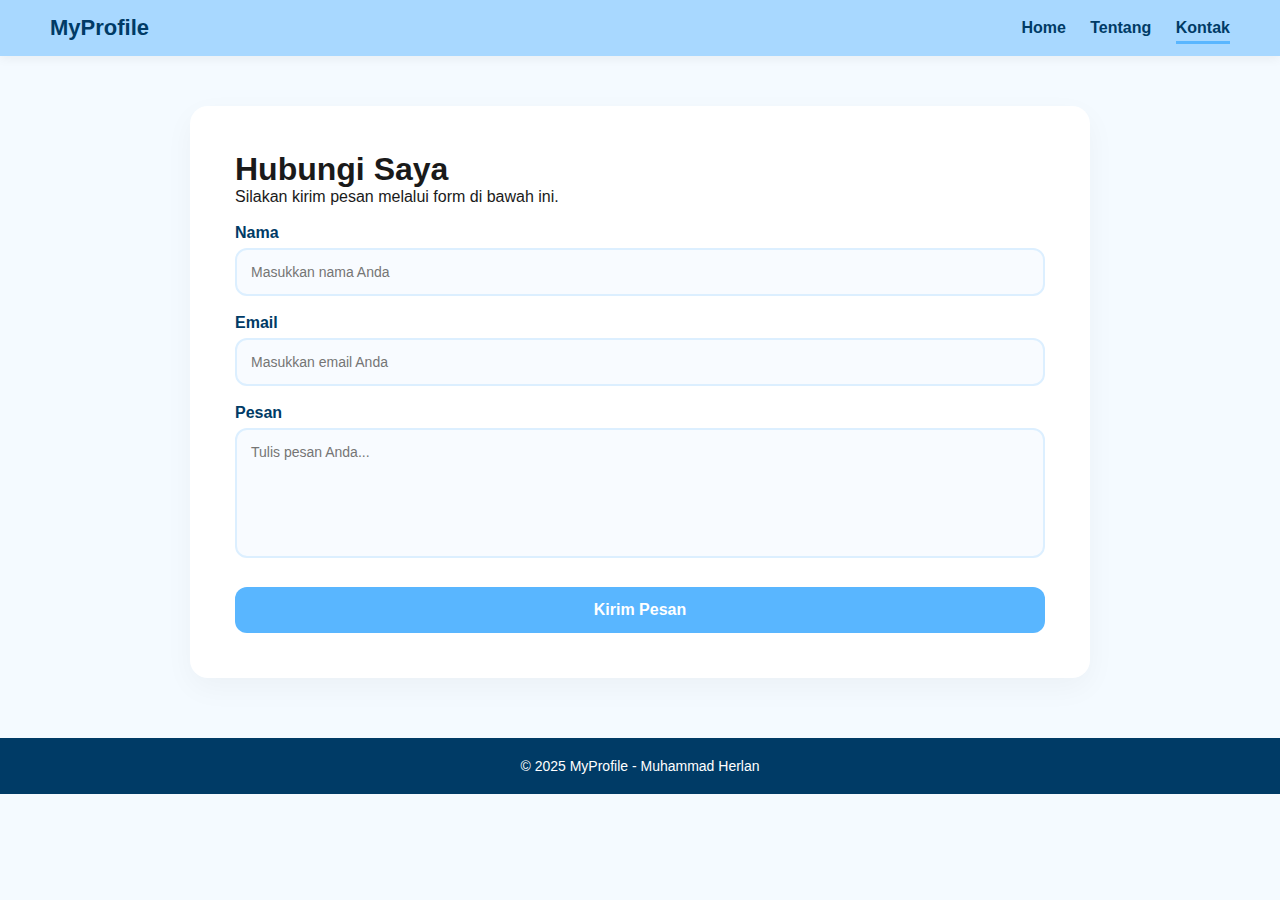
<file: ko.html>
<!DOCTYPE html>
<html lang="id">
<head>
  <meta charset="UTF-8">
  <title>Kontak</title>
  <link rel="stylesheet" href="se.css">
</head>
<body>

<header class="navbar">
  <div class="logo">MyProfile</div>
  <nav>
    <a href="index.html">Home</a>
    <a href="te.html">Tentang</a>
    <a href="ko.html" class="active">Kontak</a>
  </nav>
</header>

<section class="contact-page">
  <h1>Hubungi Saya</h1>
  <p>Silakan kirim pesan melalui form di bawah ini.</p>

  <form class="contact-form">
    <label>Nama</label>
    <input type="text" placeholder="Masukkan nama Anda" required>

    <label>Email</label>
    <input type="email" placeholder="Masukkan email Anda" required>

    <label>Pesan</label>
    <textarea placeholder="Tulis pesan Anda..." required></textarea>

    <button type="submit">Kirim Pesan</button>
  </form>
</section>

<footer class="footer">
  <p>© 2025 MyProfile - Muhammad Herlan</p>
</footer>

</body>
</html>
</file>
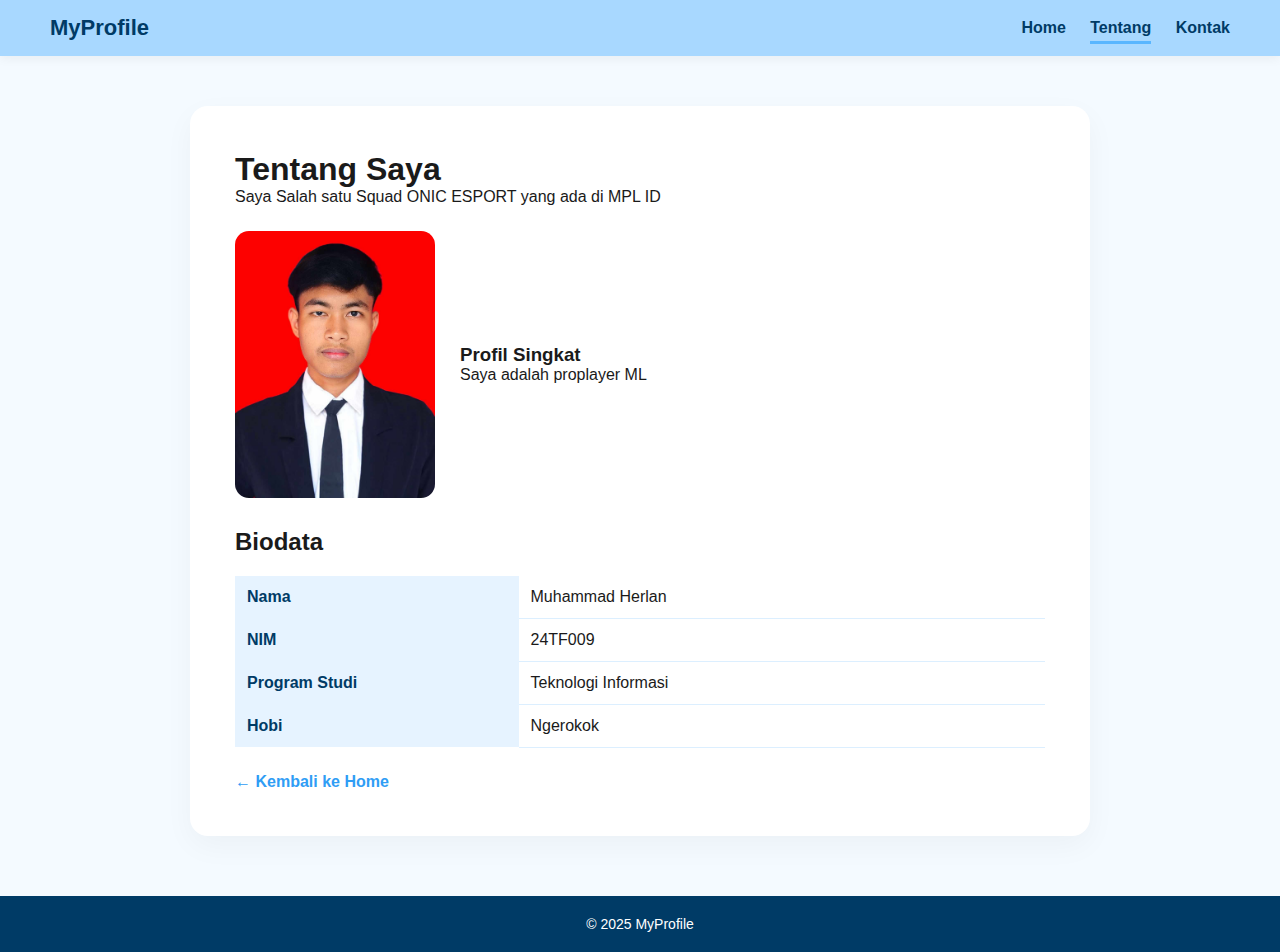
<file: te.html>
<!DOCTYPE html>
<html lang="id">
<head>
  <meta charset="UTF-8">
  <title>Tentang Saya</title>
  <link rel="stylesheet" href="se.css">
</head>
<body>

<header class="navbar">
  <div class="logo">MyProfile</div>
  <nav>
    <a href="index.html">Home</a>
    <a href="te.html" class="active">Tentang</a>
    <a href="ko.html">Kontak</a>
  </nav>
</header>

<section class="content-page">
  <h1>Tentang Saya</h1>
  <p>
    Saya Salah satu Squad ONIC ESPORT yang ada di MPL ID 
  </p>

  <div class="about-box">
    <img src="received_877720434477410.jpeg" alt="Foto Saya">

    <div class="about-text">
      <h3>Profil Singkat</h3>
      <p>
        Saya adalah proplayer ML
      </p>
    </div>
  </div>

  <h2 style="margin-top:30px;">Biodata</h2>

  <table class="biodata-table">
    <tr>
      <th>Nama</th>
      <td>Muhammad Herlan</td>
    </tr>
    <tr>
      <th>NIM</th>
      <td>24TF009</td>
    </tr>
    <tr>
      <th>Program Studi</th>
      <td>Teknologi Informasi</td>
    </tr>
    <tr>
      <th>Hobi</th>
      <td>Ngerokok</td>
    </tr>
  </table>

  <a href="index.html" class="back-link">← Kembali ke Home</a>
</section>

<footer class="footer">
  <p>© 2025 MyProfile</p>
</footer>

</body>
</html>
</file>
<file: se.css>
* {
  margin: 0;
  padding: 0;
  box-sizing: border-box;
  font-family: 'Segoe UI', Arial, sans-serif;
}

/* GLOBAL */
body {
  background: #f4faff;
  color: #1a1a1a;
}

/* NAVBAR */
.navbar {
  background: #a8d8ff;
  color: #003b66;
  padding: 15px 50px;
  display: flex;
  justify-content: space-between;
  align-items: center;
  box-shadow: 0 3px 10px rgba(0,0,0,0.05);
}

.logo {
  font-weight: bold;
  font-size: 22px;
  color: #003b66;
}

.navbar a {
  color: #003b66;
  text-decoration: none;
  margin-left: 20px;
  font-weight: 600;
}

.navbar a.active {
  border-bottom: 3px solid #59b6ff;
  padding-bottom: 5px;
}

/* HERO */
.hero {
  max-width: 1100px;
  margin: 40px auto;
  background: #ffffff;
  border-radius: 16px;
  display: flex;
  align-items: center;
  padding: 40px;
  gap: 30px;
  box-shadow: 0 10px 30px rgba(0,0,0,0.05);
}

.badge {
  background: #dcefff;
  color: #003b66;
  padding: 6px 15px;
  border-radius: 20px;
  font-size: 13px;
  font-weight: 600;
  display: inline-block;
  margin-bottom: 10px;
}

.hero h1 {
  margin: 10px 0;
  font-size: 32px;
  color: #003b66;
}

.info {
  font-size: 14px;
  margin: 4px 0;
  color: #555;
}

.desc {
  margin: 15px 0;
  line-height: 1.7;
  color: #333;
}

.btn-primary {
  background: #59b6ff;
  color: #fff;
  padding: 12px 22px;
  border-radius: 10px;
  text-decoration: none;
  display: inline-block;
  font-weight: 600;
  transition: 0.3s;
}

.btn-primary:hover {
  background: #2f9df5;
}

/* FOTO */
.hero-image img {
  width: 260px;
  height: 260px;
  border-radius: 50%;
  object-fit: cover;
  border: 5px solid #dcefff;
}

/* SECTION */
.section {
  max-width: 1100px;
  margin: 60px auto;
  padding: 0 20px;
  text-align: center;
}

.section h2 {
  margin-bottom: 25px;
  color: #003b66;
}

/* CARD */
.card-container {
  display: flex;
  gap: 20px;
  justify-content: center;
  flex-wrap: wrap;
}

.card {
  background: #fff;
  padding: 25px;
  width: 260px;
  border-radius: 16px;
  box-shadow: 0 10px 25px rgba(0,0,0,0.04);
}

.tag {
  display: inline-block;
  background: #e6f3ff;
  color: #003b66;
  font-size: 12px;
  padding: 6px 14px;
  border-radius: 20px;
  margin-bottom: 10px;
  font-weight: 600;
}

/* SKILLS */
.gray-bg {
  background: #ffffff;
  padding: 50px 20px;
}

.skills span {
  display: inline-block;
  background: #003b66;
  color: #fff;
  padding: 10px 20px;
  margin: 6px;
  border-radius: 30px;
  font-size: 14px;
}

/* CONTENT PAGE */
.content-page,
.contact-page {
  max-width: 900px;
  margin: 50px auto;
  background: #ffffff;
  padding: 45px;
  border-radius: 18px;
  box-shadow: 0 10px 30px rgba(0,0,0,0.04);
}

/* ABOUT */
.about-box {
  display: flex;
  gap: 25px;
  margin-top: 25px;
  align-items: center;
  flex-wrap: wrap;
}

.about-box img {
  width: 200px;
  border-radius: 14px;
}

/* TABLE */
.biodata-table {
  width: 100%;
  border-collapse: collapse;
  margin-top: 20px;
}

.biodata-table th {
  background: #e6f3ff;
  color: #003b66;
  padding: 12px;
  text-align: left;
  width: 35%;
}

.biodata-table td {
  padding: 12px;
  border-bottom: 1px solid #dcefff;
  background: #fff;
}

/* FORM */
.contact-form label {
  display: block;
  margin-top: 18px;
  font-weight: 600;
  color: #003b66;
}

.contact-form input,
.contact-form textarea {
  width: 100%;
  padding: 14px;
  margin-top: 6px;
  border-radius: 12px;
  border: 2px solid #dcefff;
  background: #f8fbff;
  font-size: 14px;
}

.contact-form textarea {
  height: 130px;
  resize: none;
}

.contact-form button {
  margin-top: 25px;
  padding: 14px;
  width: 100%;
  background: #59b6ff;
  color: #fff;
  border: none;
  border-radius: 12px;
  font-size: 16px;
  font-weight: bold;
  cursor: pointer;
  transition: 0.3s;
}

.contact-form button:hover {
  background: #2f9df5;
}

/* LINK */
.back-link {
  display: inline-block;
  margin-top: 25px;
  color: #2f9df5;
  font-weight: bold;
  text-decoration: none;
}

/* FOOTER */
.footer {
  background: #003b66;
  color: #fff;
  text-align: center;
  padding: 20px;
  margin-top: 60px;
  font-size: 14px;
}

/* RESPONSIVE */
@media (max-width: 768px) {
  .hero {
    flex-direction: column;
    text-align: center;
  }

  .hero-image img {
    width: 200px;
    height: 200px;
  }
}
</file>
